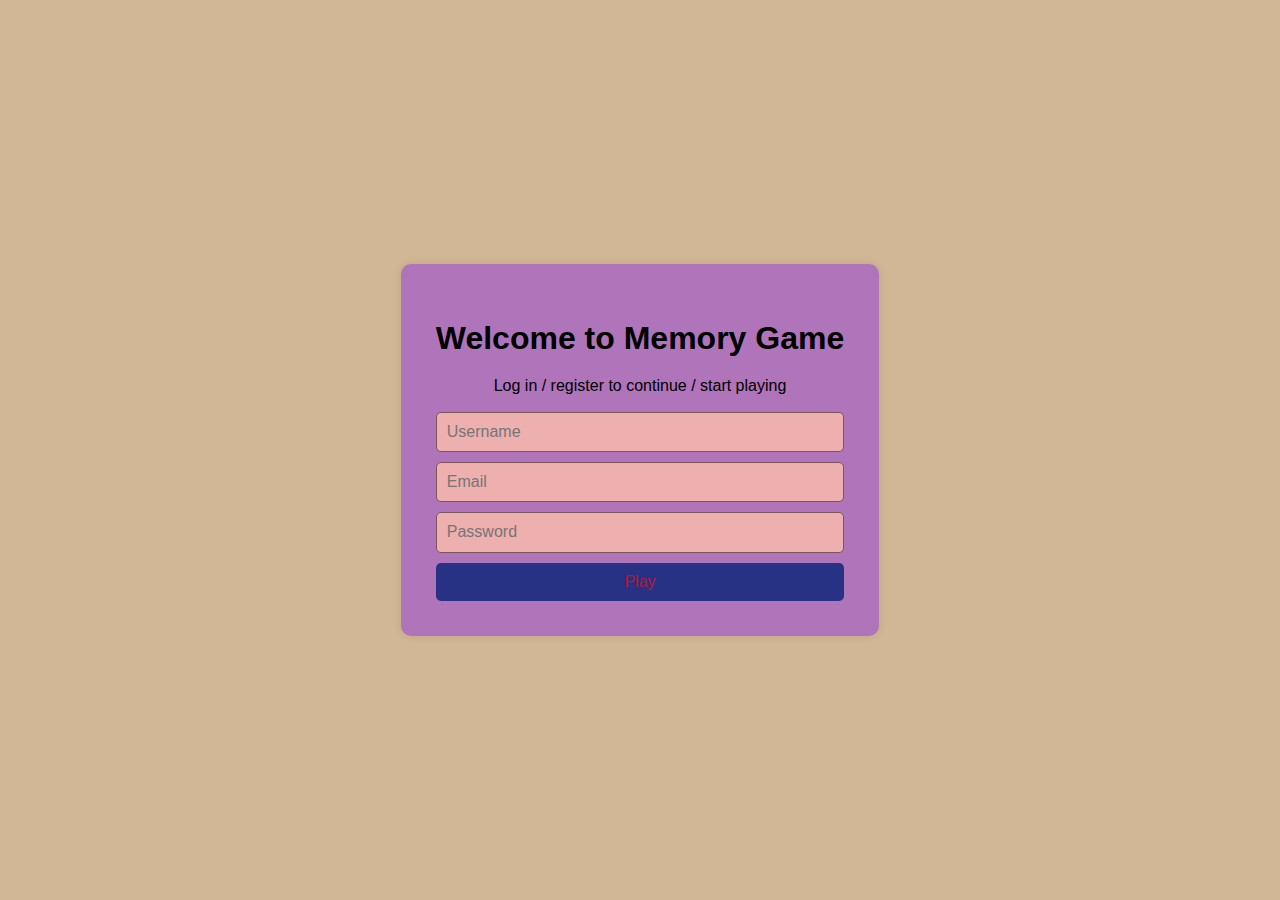
<file: Memory Game/index.html>
<!DOCTYPE html>
<html lang="en">
  <head>
    <meta charset="UTF-8" />
    <meta name="viewport" content="width=device-width, initial-scale=1.0" />
    <link rel="stylesheet" href="./style/normalize.css" />
    <link rel="stylesheet" href="./style/landingPage.css" />
    <title>Game Landing Page</title>
  </head>
  <body>
    <div class="container">
      <p id="errorMessage"></p>
      <h1>Welcome to Memory Game</h1>
      <p id="message">Log in / register to continue / start playing</p>
      <form id="registrationForm">
        <input
          type="text"
          id="username"
          name="username"
          placeholder="Username"
          required
        />
        <input
          type="email"
          id="email"
          name="email"
          placeholder="Email"
          required
        />
        <input
          type="password"
          id="password"
          name="password"
          placeholder="Password"
          required
        />
        <button type="submit">Play</button>
      </form>
    </div>
  </body>
  <script src="./script/landingPage.js"></script>
</html>
</file>
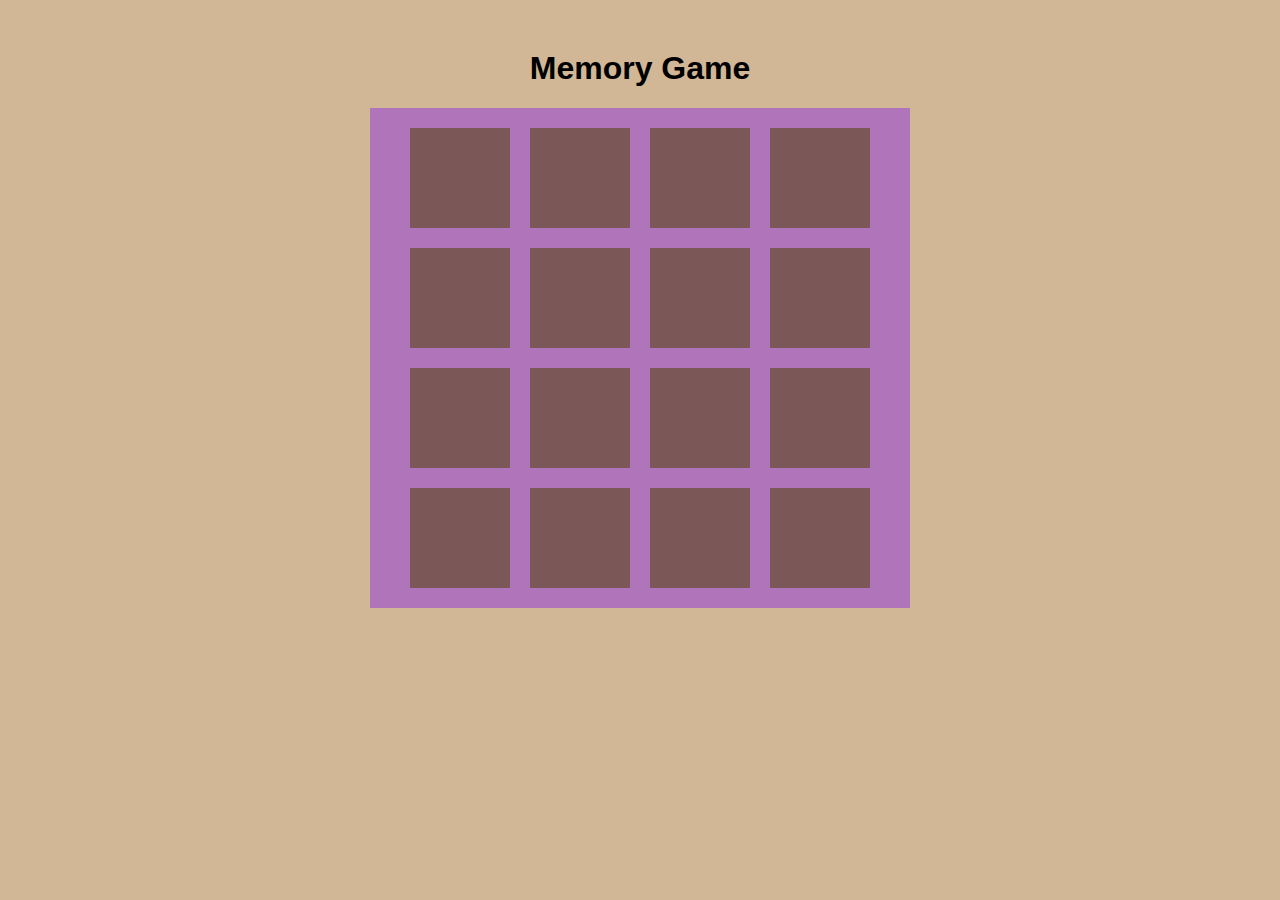
<file: Memory Game/game.html>
<!DOCTYPE html>
<html lang="en">
  <head>
    <meta charset="UTF-8" />
    <meta name="viewport" content="width=device-width, initial-scale=1.0" />
    <link rel="stylesheet" href="./style/normalize.css" />
    <link rel="stylesheet" href="./style/game.css" />
    <title>Memory Game</title>
  </head>
  <body>
    <h1>Memory Game</h1>
    <div class="grid" id="grid"></div>
  </body>
  <script src="./script/game.js"></script>
</html>
</file>
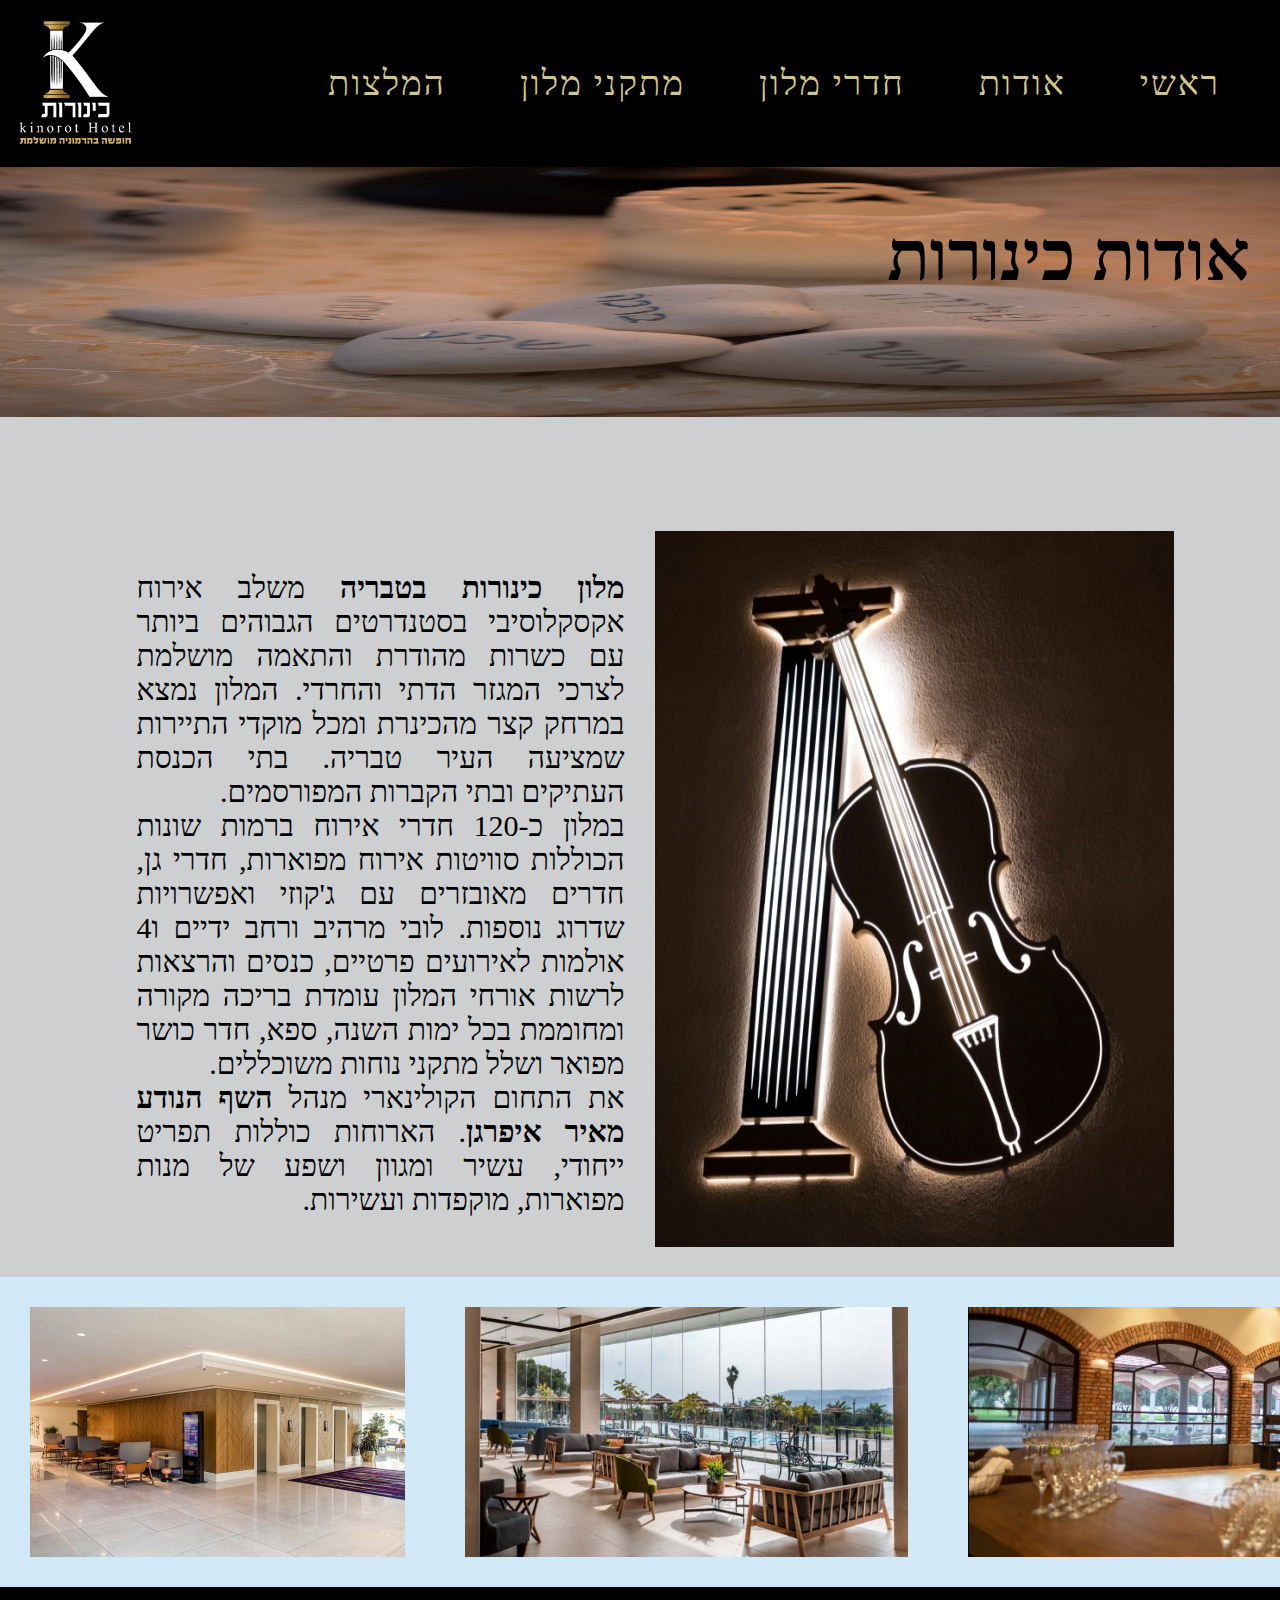
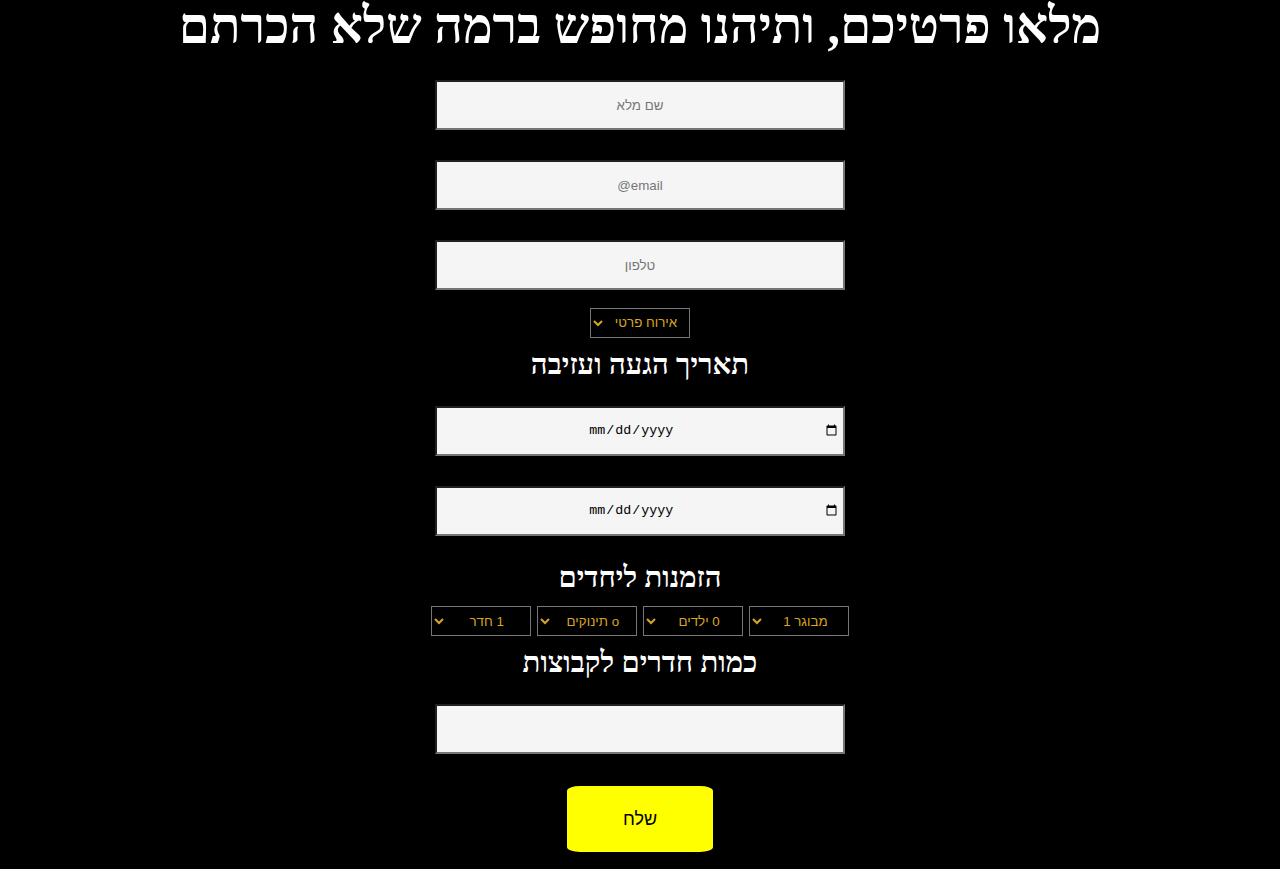
<file: project_1_hotel/about.html>
<!DOCTYPE html>
<html lang="en">
  <head>
    <meta charset="UTF-8" />
    <meta name="viewport" content="width=device-width, initial-scale=1.0" />
    <link rel="stylesheet" href="about.css" />
    <title>about</title>
  </head>
  <body>
    <!-- החלק העליון של העמוד לוגו ותפריט -->
    <header>
      <div class="logo">
        <a href="./hotel.html">
          <img src="image/לוגו.png" alt="lolgo image" />
        </a>
      </div>
      <div class="manu">
        <a href="./hotel.html">
          <span>ראשי</span>
        </a>
        <a href="./about.html">
          <span>אודות</span>
        </a>
        <a href="./rooms.html">
          <span>חדרי מלון</span>
        </a>
        <a href="./facilities.html">
          <span>מתקני מלון</span>
        </a>
        <a href="./Recommendations.html">
          <span>המלצות</span>
        </a>
      </div>
    </header>
    <!-- תמונה תחת הכותרת -->
    <main>
      <img src="./image/אבנים.jpg" alt="stones" />
      <h1>אודות כינורות</h1>
    </main>

    <section>
      <p>
        <strong>מלון כינורות בטבריה </strong>משלב אירוח אקסקלוסיבי בסטנדרטים
        הגבוהים ביותר עם כשרות מהודרת והתאמה מושלמת לצרכי המגזר הדתי והחרדי.
        המלון נמצא במרחק קצר מהכינרת ומכל מוקדי התיירות שמציעה העיר טבריה. בתי
        הכנסת העתיקים ובתי הקברות המפורסמים.<br />במלון כ-120 חדרי אירוח ברמות
        שונות הכוללות סוויטות אירוח מפוארות, חדרי גן, חדרים מאובזרים עם ג'קוזי
        ואפשרויות שדרוג נוספות. לובי מרהיב ורחב ידיים ו4 אולמות לאירועים פרטיים,
        כנסים והרצאות לרשות אורחי המלון עומדת בריכה מקורה ומחוממת בכל ימות השנה,
        ספא, חדר כושר מפואר ושלל מתקני נוחות משוכללים.<br />את התחום הקולינארי
        מנהל <strong>השף הנודע מאיר איפרגן</strong>. הארוחות כוללות תפריט
        ייחודי, עשיר ומגוון ושפע של מנות מפוארות, מוקפדות ועשירות.
      </p>
      <img src="./image/כינור.jpg" alt="violin" />
    </section>
    <bottom>
      <img src="./image/לובי 2.jpg" alt="lobby" />
      <img src="./image/מבט בכניסה.jpg" alt="" />
      <img src="./image/אולם.jpg" alt="hall image" />
    </bottom>

    <!-- טופס למילוי פרטים -->
    <rooter>
      <div id="filling-details">
        <h1>מלאו פרטיכם, ותיהנו מחופש ברמה שלא הכרתם</h1>
        <form action="get">
          <p>
            <input
              type="text"
              name="name"
              minlength="2"
              maxlength="20"
              pattern="[א-ת]+"
              placeholder="שם מלא"
            />
          </p>
          <p>
            <input name="email" type="email" placeholder="@email" />
          </p>
          <p>
            <input
              type="tel"
              name="tel"
              minlength="10"
              maxlength="10"
              pattern="[0-9]+"
              placeholder="טלפון"
            />
          </p>
          <p>
            <select name="type">
              <option value="משפחתי">אירוח פרטי</option>
              <option value="קבוצות">אירוח קבוצות</option>
              <option value="אירועים">אירועים</option>
            </select>
          </p>
          <h3>תאריך הגעה ועזיבה</h3>
          <p>
            <input type="date" />
          </p>
          <p>
            <input type="date" />
          </p>
          <h3>הזמנות ליחדים</h3>
          <p>
            <span>
              <select name="room" id="">
                <option value="1">1 חדר</option>
                <option value="2">2 חדרים</option>
                <option value="3">3 חדרים</option>
                <option value="4">4 חדרים</option>
              </select>
            </span>
            <span>
              <select name="baby" id="">
                <option value="0">o תינוקים</option>
                <option value="1">1 תינוק</option>
                <option value="2">2 תינוקים</option>
              </select>
            </span>
            <span>
              <select name="child" id="">
                <option value="0">0 ילדים</option>
                <option value="1">1 ילד</option>
                <option value="2">2 ילדים</option>
                <option value="3">3 ילדים</option>
              </select>
            </span>
            <span>
              <select name="adolts" id="">
                <option value="1">מבוגר 1</option>
                <option value="2">2 מבוגרים</option>
                <option value="3">3 מבוגרים</option>
                <option value="4">4 מבוגרים</option>
              </select>
            </span>
          </p>
          <h3>כמות חדרים לקבוצות</h3>
          <p><input type="number" min="2" max="54" /><br /></p>
          <p>
            <input id="submit" type="submit" value="שלח" />
          </p>
        </form>
      </div>
    </rooter>
  </body>
</html>
</file>
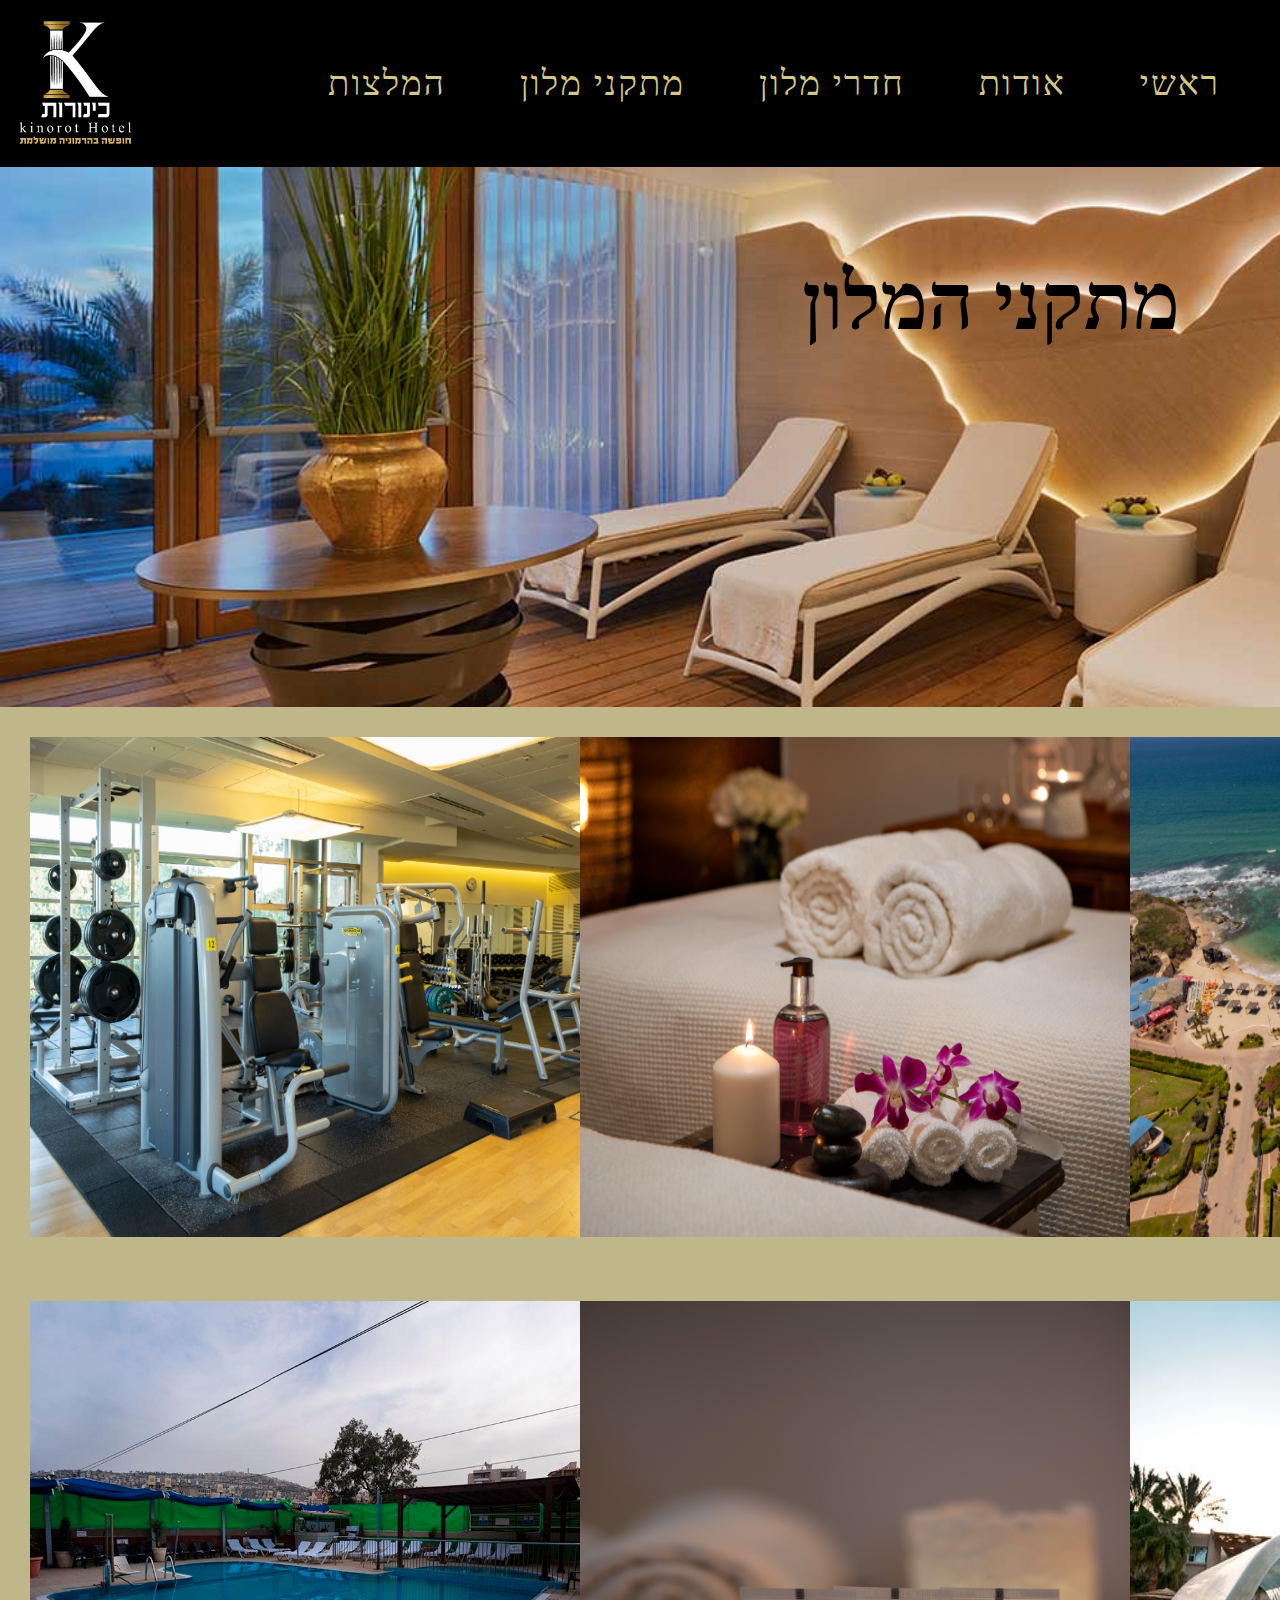
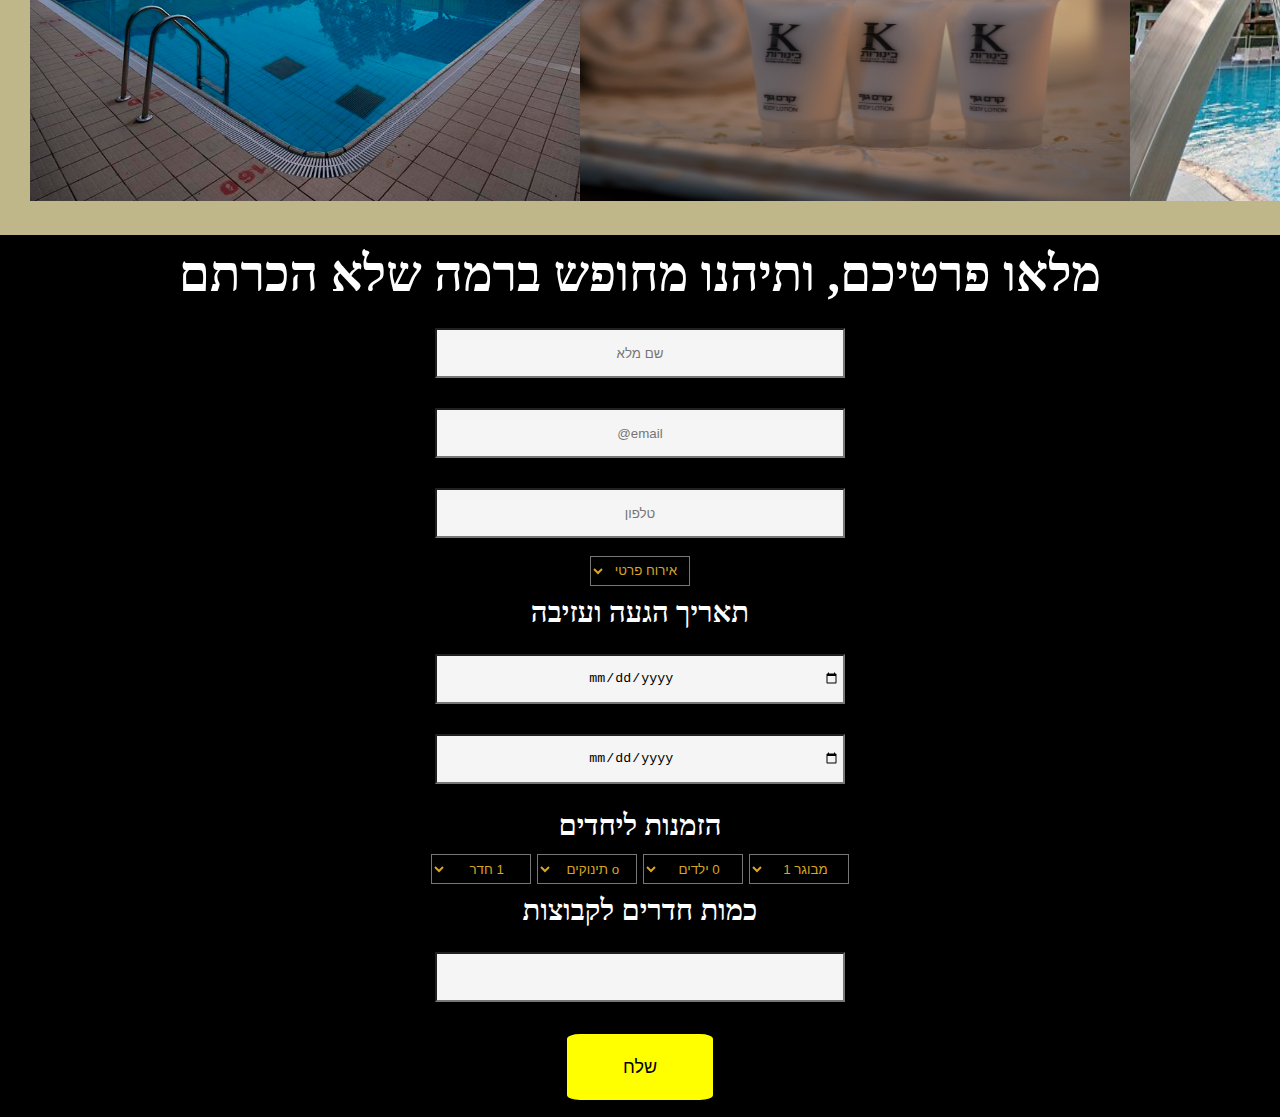
<file: project_1_hotel/facilities.html>
<!DOCTYPE html>
<html lang="en">
  <head>
    <meta charset="UTF-8" />
    <meta name="viewport" content="width=device-width, initial-scale=1.0" />
    <link rel="stylesheet" href="facilities.css" />
    <title>facilities</title>
  </head>
  <body>
    <!-- החלק העליון של העמוד לוגו ותפריט -->
    <header>
      <div class="logo">
        <a href="./hotel.html">
          <img src="./image/לוגו.png" alt="logo" />
        </a>
      </div>
      <div class="manu">
        <a href="./hotel.html">
          <span>ראשי</span>
        </a>
        <a href="./about.html">
          <span>אודות</span>
        </a>
        <a href="./rooms.html">
          <span>חדרי מלון</span>
        </a>
        <a href="./facilities.html">
          <span>מתקני מלון</span>
        </a>
        <a href="./Recommendations.html">
          <span>המלצות</span>
        </a>
      </div>
    </header>
    <!-- תמונה תחת הכותרת -->
    <main>
      <h1>מתקני המלון</h1>
    </main>
    <!-- תמונות -->
    <section>
      <div>
        <img src="./image/כושר.png" alt="gym" />
      </div>
      <div>
        <img src="./image/ספא 1.png" alt="spa" />
      </div>
      <div>
        <img src="./image/חוף.png" alt="beach" />
      </div>
    </section>
    <section>
      <div>
        <img src="./image/בריכה.jpg" alt="pool" />
      </div>
      <div>
        <img src="./image/סבונים.jpg" alt="soaps" />
      </div>
      <div>
        <img src="./image/בריכה 1.png" alt="pool" />
      </div>
    </section>
    <!-- טופס למילוי פרטים -->
    <rooter>
      <div id="filling-details">
        <h1>מלאו פרטיכם, ותיהנו מחופש ברמה שלא הכרתם</h1>
        <form action="get">
          <p>
            <input
              type="text"
              name="name"
              minlength="2"
              maxlength="20"
              pattern="[א-ת]+"
              placeholder="שם מלא"
            />
          </p>
          <p>
            <input name="email" type="email" placeholder="@email" />
          </p>
          <p>
            <input
              type="tel"
              name="tel"
              minlength="10"
              maxlength="10"
              pattern="[0-9]+"
              placeholder="טלפון"
            />
          </p>
          <p>
            <select name="type">
              <option value="משפחתי">אירוח פרטי</option>
              <option value="קבוצות">אירוח קבוצות</option>
              <option value="אירועים">אירועים</option>
            </select>
          </p>
          <h3>תאריך הגעה ועזיבה</h3>
          <p>
            <input type="date" />
          </p>
          <p>
            <input type="date" />
          </p>
          <h3>הזמנות ליחדים</h3>
          <p>
            <span>
              <select name="room" id="">
                <option value="1">1 חדר</option>
                <option value="2">2 חדרים</option>
                <option value="3">3 חדרים</option>
                <option value="4">4 חדרים</option>
              </select>
            </span>
            <span>
              <select name="baby" id="">
                <option value="0">o תינוקים</option>
                <option value="1">1 תינוק</option>
                <option value="2">2 תינוקים</option>
              </select>
            </span>
            <span>
              <select name="child" id="">
                <option value="0">0 ילדים</option>
                <option value="1">1 ילד</option>
                <option value="2">2 ילדים</option>
                <option value="3">3 ילדים</option>
              </select>
            </span>
            <span>
              <select name="adolts" id="">
                <option value="1">מבוגר 1</option>
                <option value="2">2 מבוגרים</option>
                <option value="3">3 מבוגרים</option>
                <option value="4">4 מבוגרים</option>
              </select>
            </span>
          </p>
          <h3>כמות חדרים לקבוצות</h3>
          <p><input type="number" min="2" max="54" /><br /></p>
          <p>
            <input id="submit" type="submit" value="שלח" />
          </p>
        </form>
      </div>
    </rooter>
  </body>
</html>
</file>
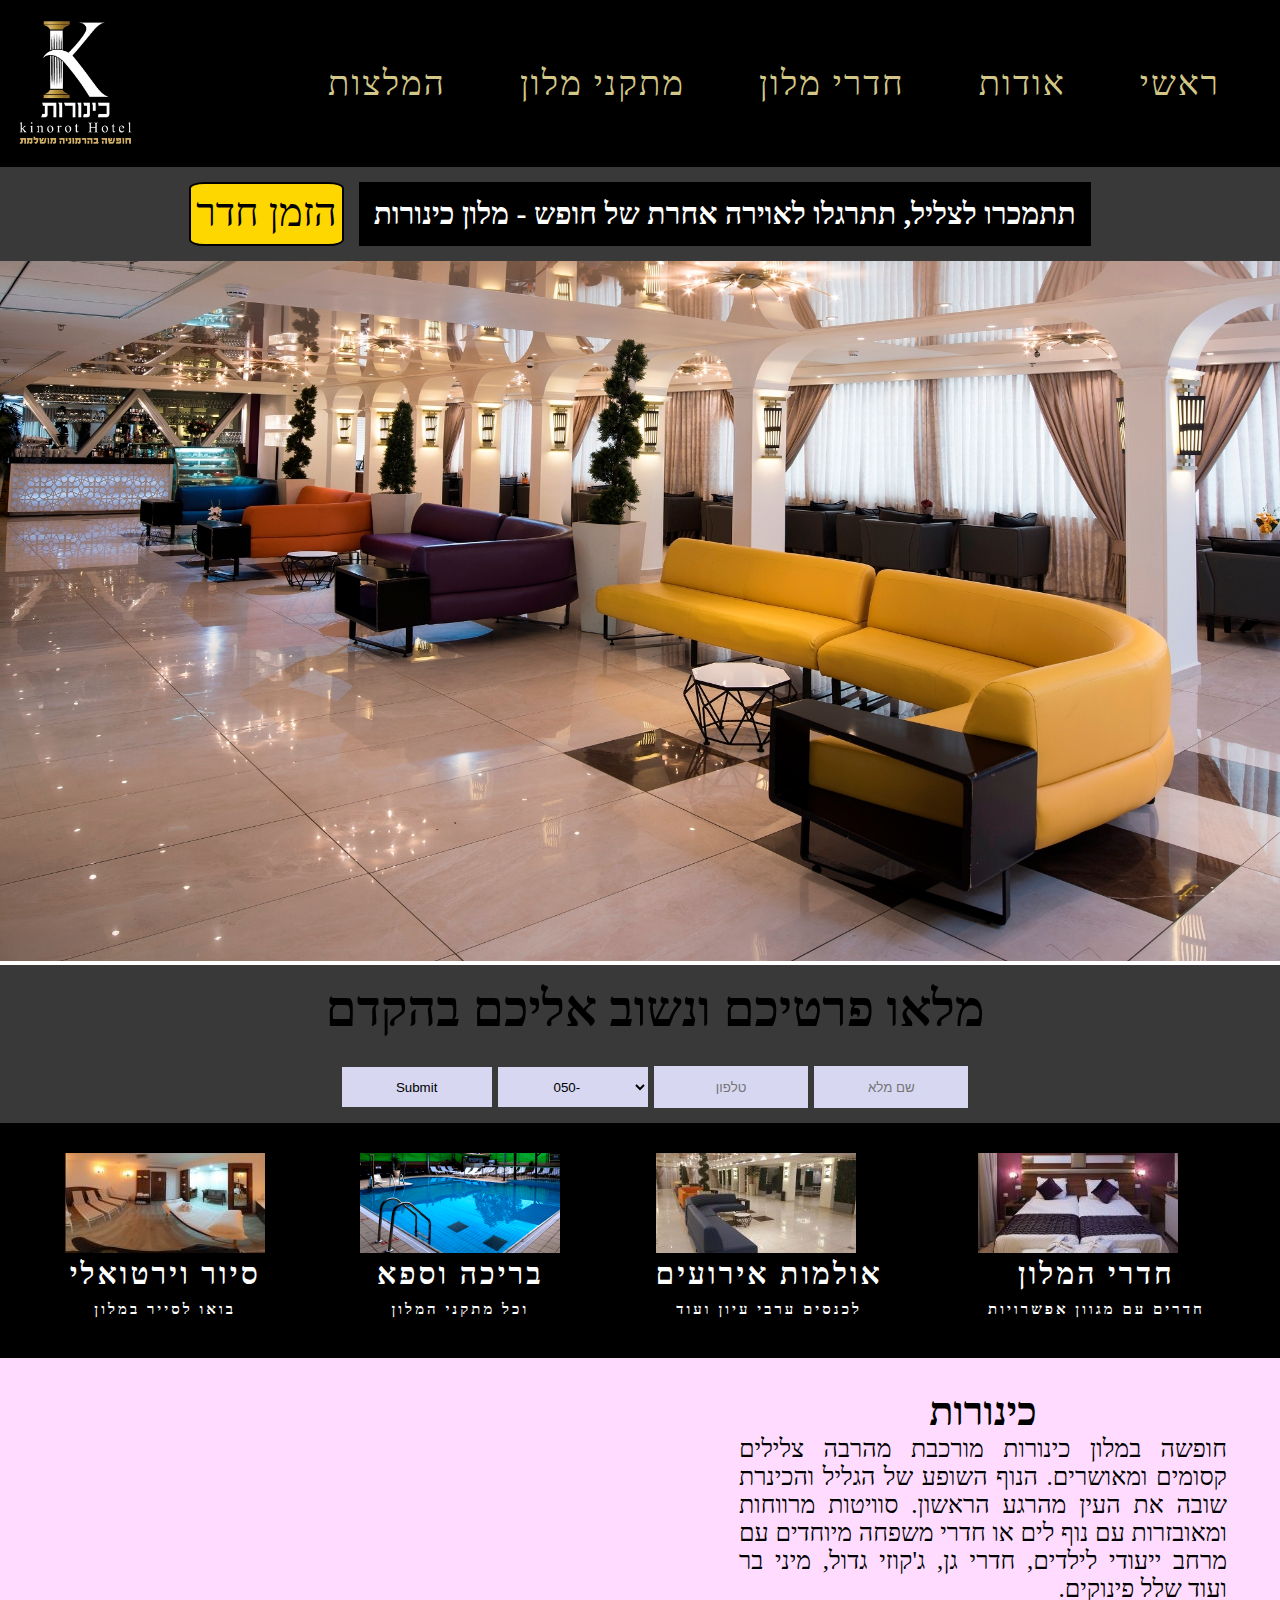
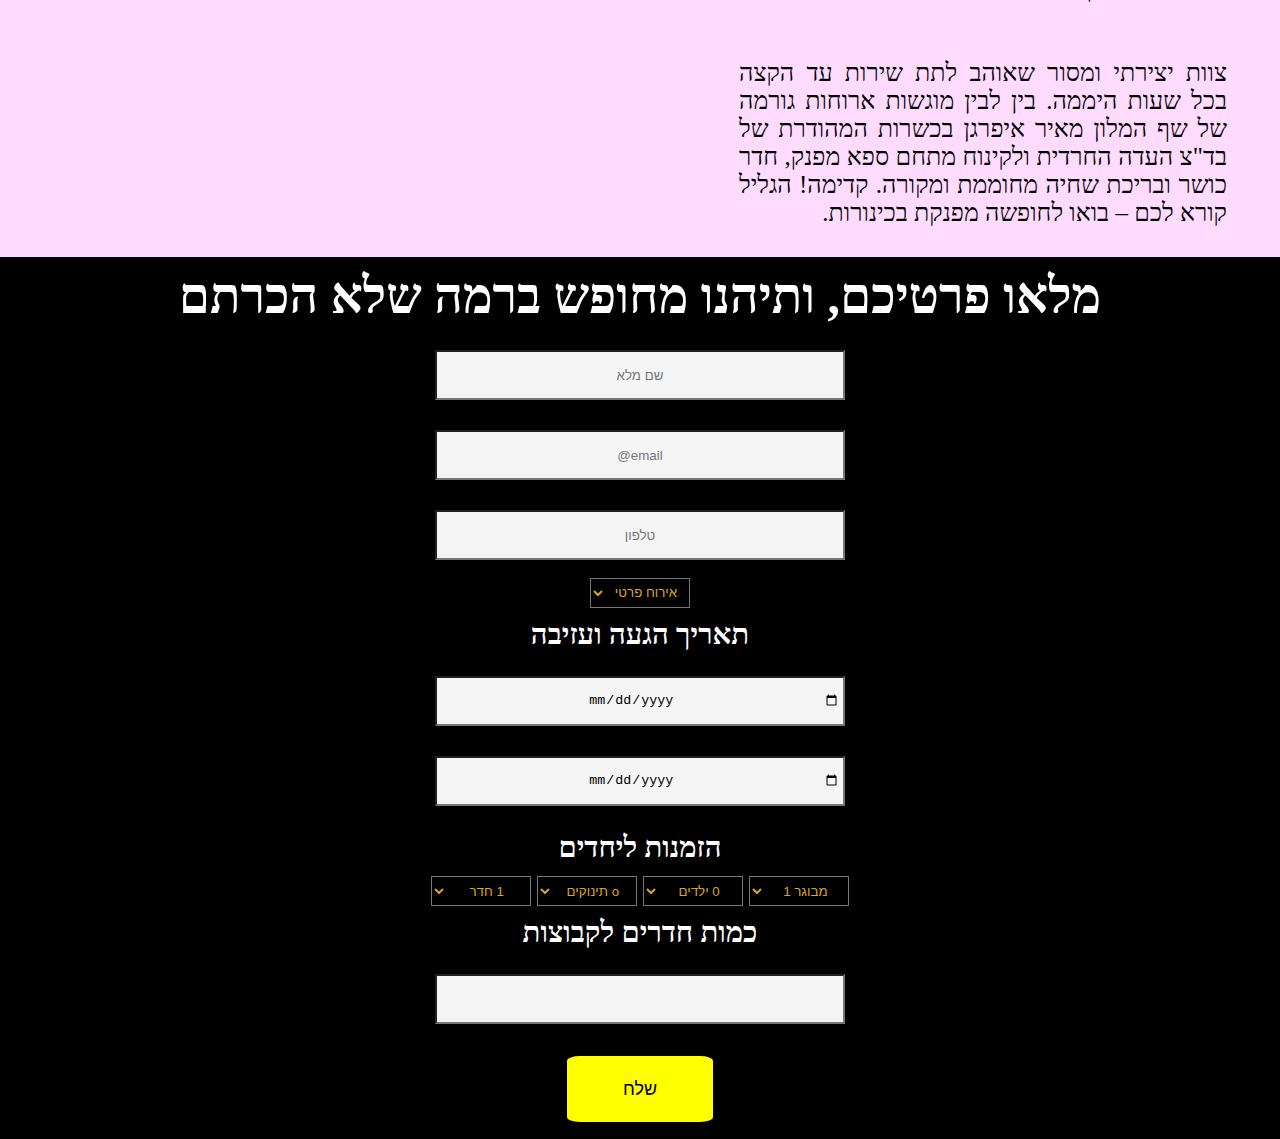
<file: project_1_hotel/hotel.html>
<!DOCTYPE html>
<html lang="en">
  <head>
    <meta charset="UTF-8" />
    <meta name="viewport" content="width=device-width, initial-scale=1.0" />
    <title>hotel</title>
    <link rel="stylesheet" href="hotel.css" />
  </head>

  <body>
    <!-- החלק העליון של העמוד לוגו ותפריט -->
    <header>
      <div class="logo">
        <a href="./hotel.html">
          <img src="./image/לוגו.png" alt="logo" />
        </a>
      </div>
      <div class="manu">
        <a href="./hotel.html">
          <span>ראשי</span>
        </a>
        <a href="./about.html">
          <span>אודות</span>
        </a>
        <a href="./rooms.html">
          <span>חדרי מלון</span>
        </a>
        <a href="./facilities.html">
          <span>מתקני מלון</span>
        </a>
        <a href="./Recommendations.html">
          <span>המלצות</span>
        </a>
      </div>
    </header>
    <!-- קישור להזמנה בתחתית העמוד -->
    <main>
      <div class="order">
        <a href="#filling-details">הזמן חדר</a>
      </div>
      <h1>תתמכרו לצליל, תתרגלו לאוירה אחרת של חופש - מלון כינורות</h1>
    </main>
    <!-- תמונה במרכז העמוד -->
    <div class="lobby"><img src="./image/לובי.jpg" alt="lobby" /></div>
    <!-- לקבלת מידע -->
    <div class="info">
      <h1>מלאו פרטיכם ונשוב אליכם בהקדם</h1>
      <br />
      <form action="get">
        <input type="submit" placeholder="שלח" />
        <select name="tel" id="">
          <option value="050">050-</option>
          <option value="052">052-</option>
          <option value="054">054-</option>
          <option value="055">055-</option>
          <option value="058">058-</option>
        </select>
        <input
          id="tel"
          type="tel"
          name="tel"
          minlength="7"
          maxlength="10"
          pattern="[0-9]+"
          placeholder="טלפון"
        />
        <input
          type="text"
          name="name"
          minlength="2"
          maxlength="20"
          pattern="[א-ת]+"
          placeholder="שם מלא"
        />
      </form>
    </div>
    <!-- מידע בתמונות -->
    <section>
      <div>
        <p>
          <img src="./image/סיור וירטואלי.jpg" alt="" />
        </p>
        <h1>סיור וירטואלי</h1>
        <h3>בואו לסייר במלון</h3>
      </div>
      <div>
        <p>
          <img src="./image/בריכה וספא.png" alt="" />
        </p>
        <h1>בריכה וספא</h1>
        <h3>וכל מתקני המלון</h3>
      </div>
      <div>
        <p>
          <img src="./image/אולמות אירועים.jpg" alt="" />
        </p>
        <h1>אולמות אירועים</h1>
        <h3>לכנסים ערבי עיון ועוד</h3>
      </div>
      <div>
        <p>
          <img src="./image/חדר.jpg" alt="" />
        </p>
        <h1>חדרי המלון</h1>
        <h3>חדרים עם מגוון אפשרויות</h3>
      </div>
    </section>
    <!-- פסקה וסרט -->
    <bottom>
      <iframe
        width="640"
        height="360"
        src="https://www.youtube.com/embed/ndc0rcH8xqM"
        title="בפעם הראשונה בערוץ: סקירת מלון"
        frameborder="0"
        allow="accelerometer"
        allowfullscreen
      ></iframe>
      <div>
        <h1>כינורות</h1>
        <p>
          חופשה במלון כינורות מורכבת מהרבה צלילים קסומים ומאושרים. הנוף השופע של
          הגליל והכינרת שובה את העין מהרגע הראשון. סוויטות מרווחות ומאובזרות עם
          נוף לים או חדרי משפחה מיוחדים עם מרחב ייעודי לילדים, חדרי גן, ג'קוזי
          גדול, מיני בר ועוד שלל פינוקים.
        </p>
        <br />
        <br />
        <p>
          צוות יצירתי ומסור שאוהב לתת שירות עד הקצה בכל שעות היממה. בין לבין
          מוגשות ארוחות גורמה של שף המלון מאיר איפרגן בכשרות המהודרת של בד"צ
          העדה החרדית ולקינוח מתחם ספא מפנק, חדר כושר ובריכת שחיה מחוממת ומקורה.
          קדימה! הגליל קורא לכם – בואו לחופשה מפנקת בכינורות.
        </p>
      </div>
    </bottom>
    <!-- טופס למילוי פרטים -->

    <rooter>
      <div id="filling-details">
        <h1>מלאו פרטיכם, ותיהנו מחופש ברמה שלא הכרתם</h1>
        <form action="get">
          <p>
            <input
              type="text"
              name="name"
              minlength="2"
              maxlength="20"
              pattern="[א-ת]+"
              placeholder="שם מלא"
            />
          </p>
          <p>
            <input name="email" type="email" placeholder="@email" />
          </p>
          <p>
            <input
              type="tel"
              name="tel"
              minlength="10"
              maxlength="10"
              pattern="[0-9]+"
              placeholder="טלפון"
            />
          </p>
          <p>
            <select name="type">
              <option value="משפחתי">אירוח פרטי</option>
              <option value="קבוצות">אירוח קבוצות</option>
              <option value="אירועים">אירועים</option>
            </select>
          </p>
          <h3>תאריך הגעה ועזיבה</h3>
          <p>
            <input type="date" />
          </p>
          <p>
            <input type="date" />
          </p>
          <h3>הזמנות ליחדים</h3>
          <p>
            <span>
              <select name="room" id="">
                <option value="1">1 חדר</option>
                <option value="2">2 חדרים</option>
                <option value="3">3 חדרים</option>
                <option value="4">4 חדרים</option>
              </select>
            </span>
            <span>
              <select name="baby" id="">
                <option value="0">o תינוקים</option>
                <option value="1">1 תינוק</option>
                <option value="2">2 תינוקים</option>
              </select>
            </span>
            <span>
              <select name="child" id="">
                <option value="0">0 ילדים</option>
                <option value="1">1 ילד</option>
                <option value="2">2 ילדים</option>
                <option value="3">3 ילדים</option>
              </select>
            </span>
            <span>
              <select name="adolts" id="">
                <option value="1">מבוגר 1</option>
                <option value="2">2 מבוגרים</option>
                <option value="3">3 מבוגרים</option>
                <option value="4">4 מבוגרים</option>
              </select>
            </span>
          </p>
          <h3>כמות חדרים לקבוצות</h3>
          <p><input type="number" min="2" max="54" /><br /></p>
          <p>
            <input id="submit" type="submit" value="שלח" />
          </p>
        </form>
      </div>
    </rooter>
  </body>
</html>
</file>
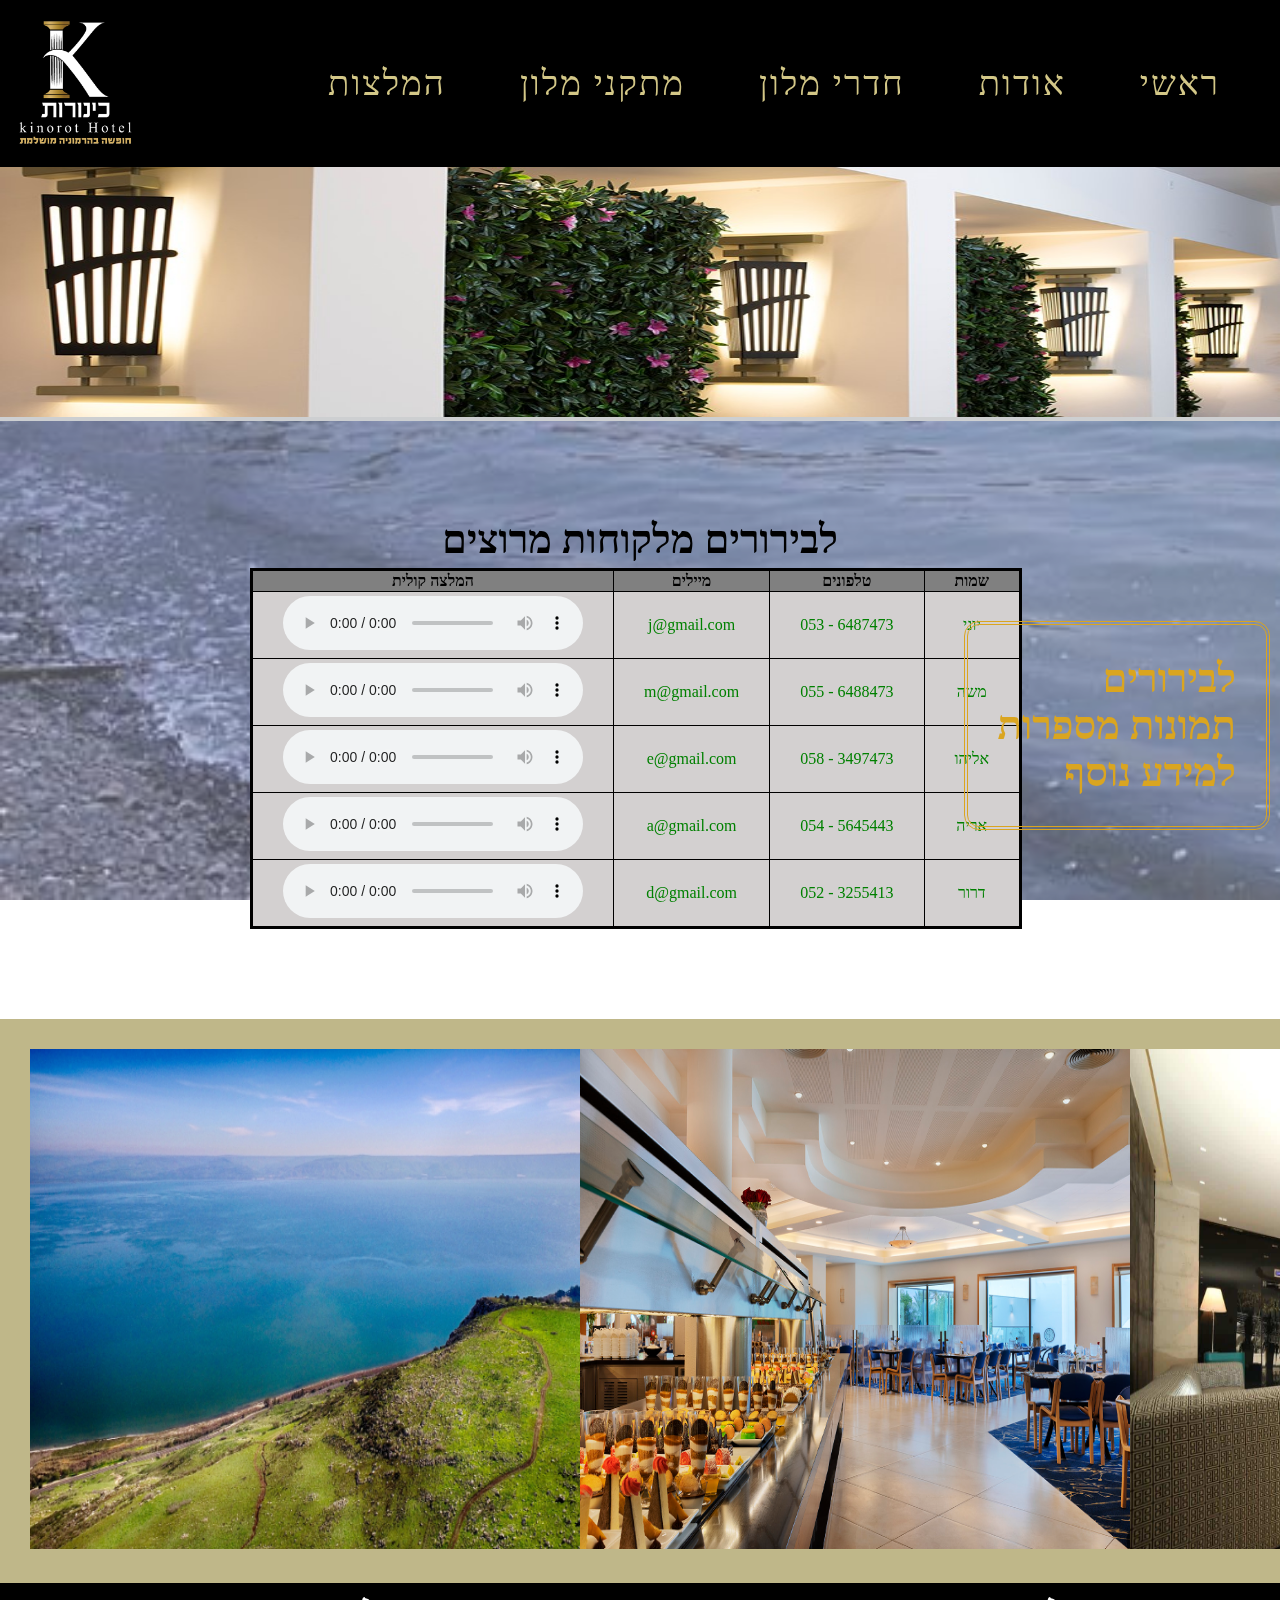
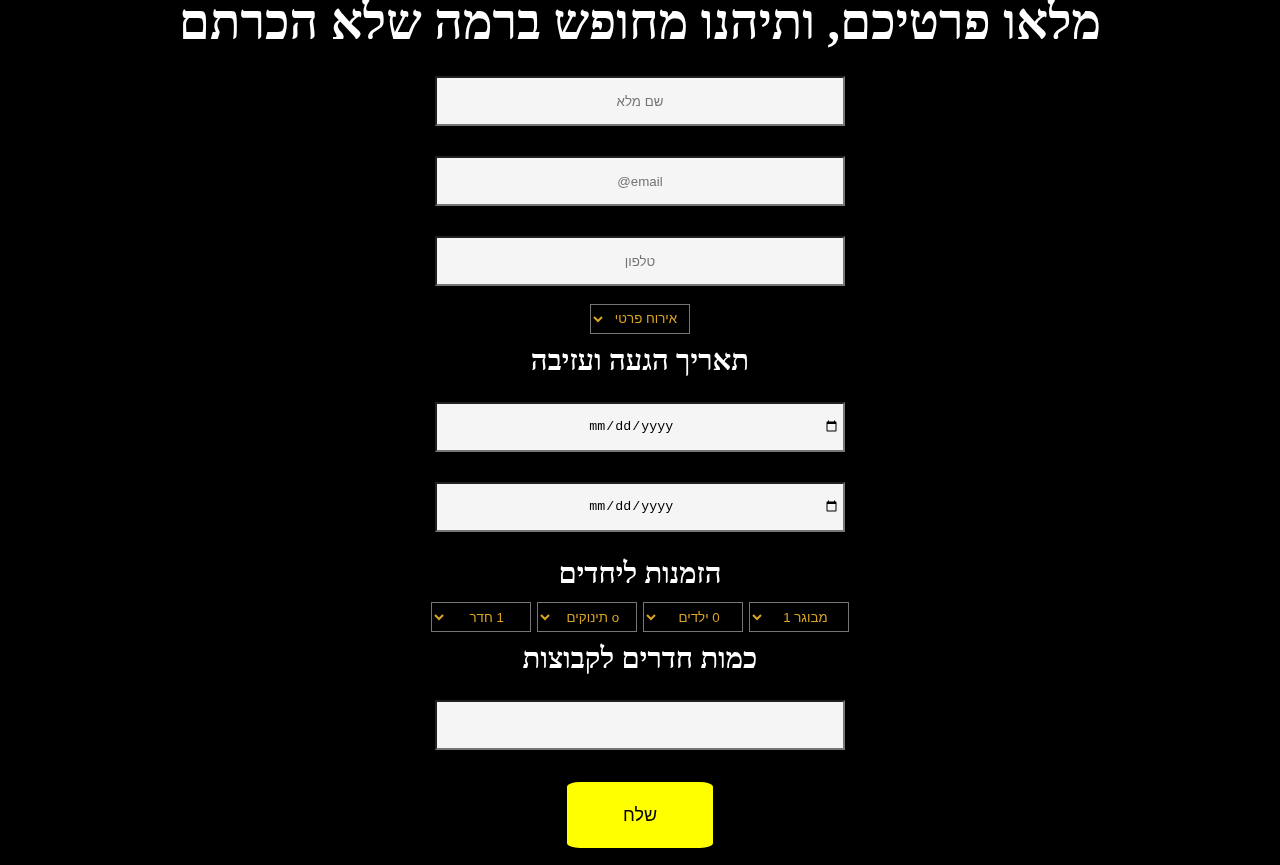
<file: project_1_hotel/Recommendations.html>
<!DOCTYPE html>
<html lang="en">
  <head>
    <meta charset="UTF-8" />
    <meta name="viewport" content="width=device-width, initial-scale=1.0" />
    <link rel="stylesheet" href="Recommendations.css" />
    <title>Recommendations</title>
  </head>
  <body>
    <!-- החלק העליון של העמוד לוגו ותפריט -->
    <div class="background"></div>
    <header>
      <div class="logo">
        <a href="./hotel.html">
          <img src="image/לוגו.png" alt="" />
        </a>
      </div>
      <div class="manu">
        <a href="./hotel.html">
          <span>ראשי</span>
        </a>
        <a href="./about.html">
          <span>אודות</span>
        </a>
        <a href="./rooms.html">
          <span>חדרי מלון</span>
        </a>
        <a href="./facilities.html">
          <span>מתקני מלון</span>
        </a>
        <a href="./Recommendations.html">
          <span>המלצות</span>
        </a>
      </div>
    </header>
    <!-- תמונה תחת הכותרת -->
    <main>
      <img src="./image/זכרונות.jpg" alt="" />
    </main>
    <!-- רשימת קישורים -->
    <ul>
      <li>
        <a href="#table"> לבירורים</a>
      </li>

      <li>
        <a href="#image">תמונות מספרות</a>
      </li>
      <li>
        <a href="#filling-details">למידע נוסף</a>
      </li>
    </ul>
    <!-- מידע לבירורים בטבלה -->
    <section id="table">
      <h1>לבירורים מלקוחות מרוצים</h1>
      <table>
        <thead>
          <tr>
            <th>המלצה קולית</th>
            <th>מיילים</th>
            <th>טלפונים</th>
            <th>שמות</th>
          </tr>
        </thead>
        <tbody>
          <tr>
            <td>
              <audio controls src=""></audio>
            </td>
            <td>j@gmail.com</td>
            <td>053 - 6487473</td>
            <td>יוני</td>
          </tr>
          <tr>
            <td>
              <audio controls src=""></audio>
            </td>
            <td>m@gmail.com</td>
            <td>055 - 6488473</td>
            <td>משה</td>
          </tr>
          <tr>
            <td>
              <audio controls src=""></audio>
            </td>
            <td>e@gmail.com</td>
            <td>058 - 3497473</td>
            <td>אליהו</td>
          </tr>
          <tr>
            <td>
              <audio controls src=""></audio>
            </td>
            <td>a@gmail.com</td>
            <td>054 - 5645443</td>
            <td>אריה</td>
          </tr>
          <tr>
            <td>
              <audio controls src=""></audio>
            </td>
            <td>d@gmail.com</td>
            <td>052 - 3255413</td>
            <td>דרור</td>
          </tr>
        </tbody>
      </table>
    </section>
    <!-- תמונות -->
    <nav id="image">
      <div>
        <img src="./image/נוף.png" alt="" />
      </div>
      <div>
        <img src="./image/חדר אוכל.png" alt="" />
      </div>
      <div>
        <img src="./image/כניסה.png" alt="" />
      </div>
    </nav>

    <!-- טופס למילוי פרטים -->
    <rooter>
      <div id="filling-details">
        <h1>מלאו פרטיכם, ותיהנו מחופש ברמה שלא הכרתם</h1>
        <form action="get">
          <p>
            <input
              type="text"
              name="name"
              minlength="2"
              maxlength="20"
              pattern="[א-ת]+"
              placeholder="שם מלא"
            />
          </p>
          <p>
            <input name="email" type="email" placeholder="@email" />
          </p>
          <p>
            <input
              type="tel"
              name="tel"
              minlength="10"
              maxlength="10"
              pattern="[0-9]+"
              placeholder="טלפון"
            />
          </p>
          <p>
            <select name="type">
              <option value="משפחתי">אירוח פרטי</option>
              <option value="קבוצות">אירוח קבוצות</option>
              <option value="אירועים">אירועים</option>
            </select>
          </p>
          <h3>תאריך הגעה ועזיבה</h3>
          <p>
            <input type="date" />
          </p>
          <p>
            <input type="date" />
          </p>
          <h3>הזמנות ליחדים</h3>
          <p>
            <span>
              <select name="room" id="">
                <option value="1">1 חדר</option>
                <option value="2">2 חדרים</option>
                <option value="3">3 חדרים</option>
                <option value="4">4 חדרים</option>
              </select>
            </span>
            <span>
              <select name="baby" id="">
                <option value="0">o תינוקים</option>
                <option value="1">1 תינוק</option>
                <option value="2">2 תינוקים</option>
              </select>
            </span>
            <span>
              <select name="child" id="">
                <option value="0">0 ילדים</option>
                <option value="1">1 ילד</option>
                <option value="2">2 ילדים</option>
                <option value="3">3 ילדים</option>
              </select>
            </span>
            <span>
              <select name="adolts" id="">
                <option value="1">מבוגר 1</option>
                <option value="2">2 מבוגרים</option>
                <option value="3">3 מבוגרים</option>
                <option value="4">4 מבוגרים</option>
              </select>
            </span>
          </p>
          <h3>כמות חדרים לקבוצות</h3>
          <p><input type="number" min="2" max="54" /><br /></p>
          <p>
            <input id="submit" type="submit" value="שלח" />
          </p>
        </form>
      </div>
    </rooter>
  </body>
</html>
</file>
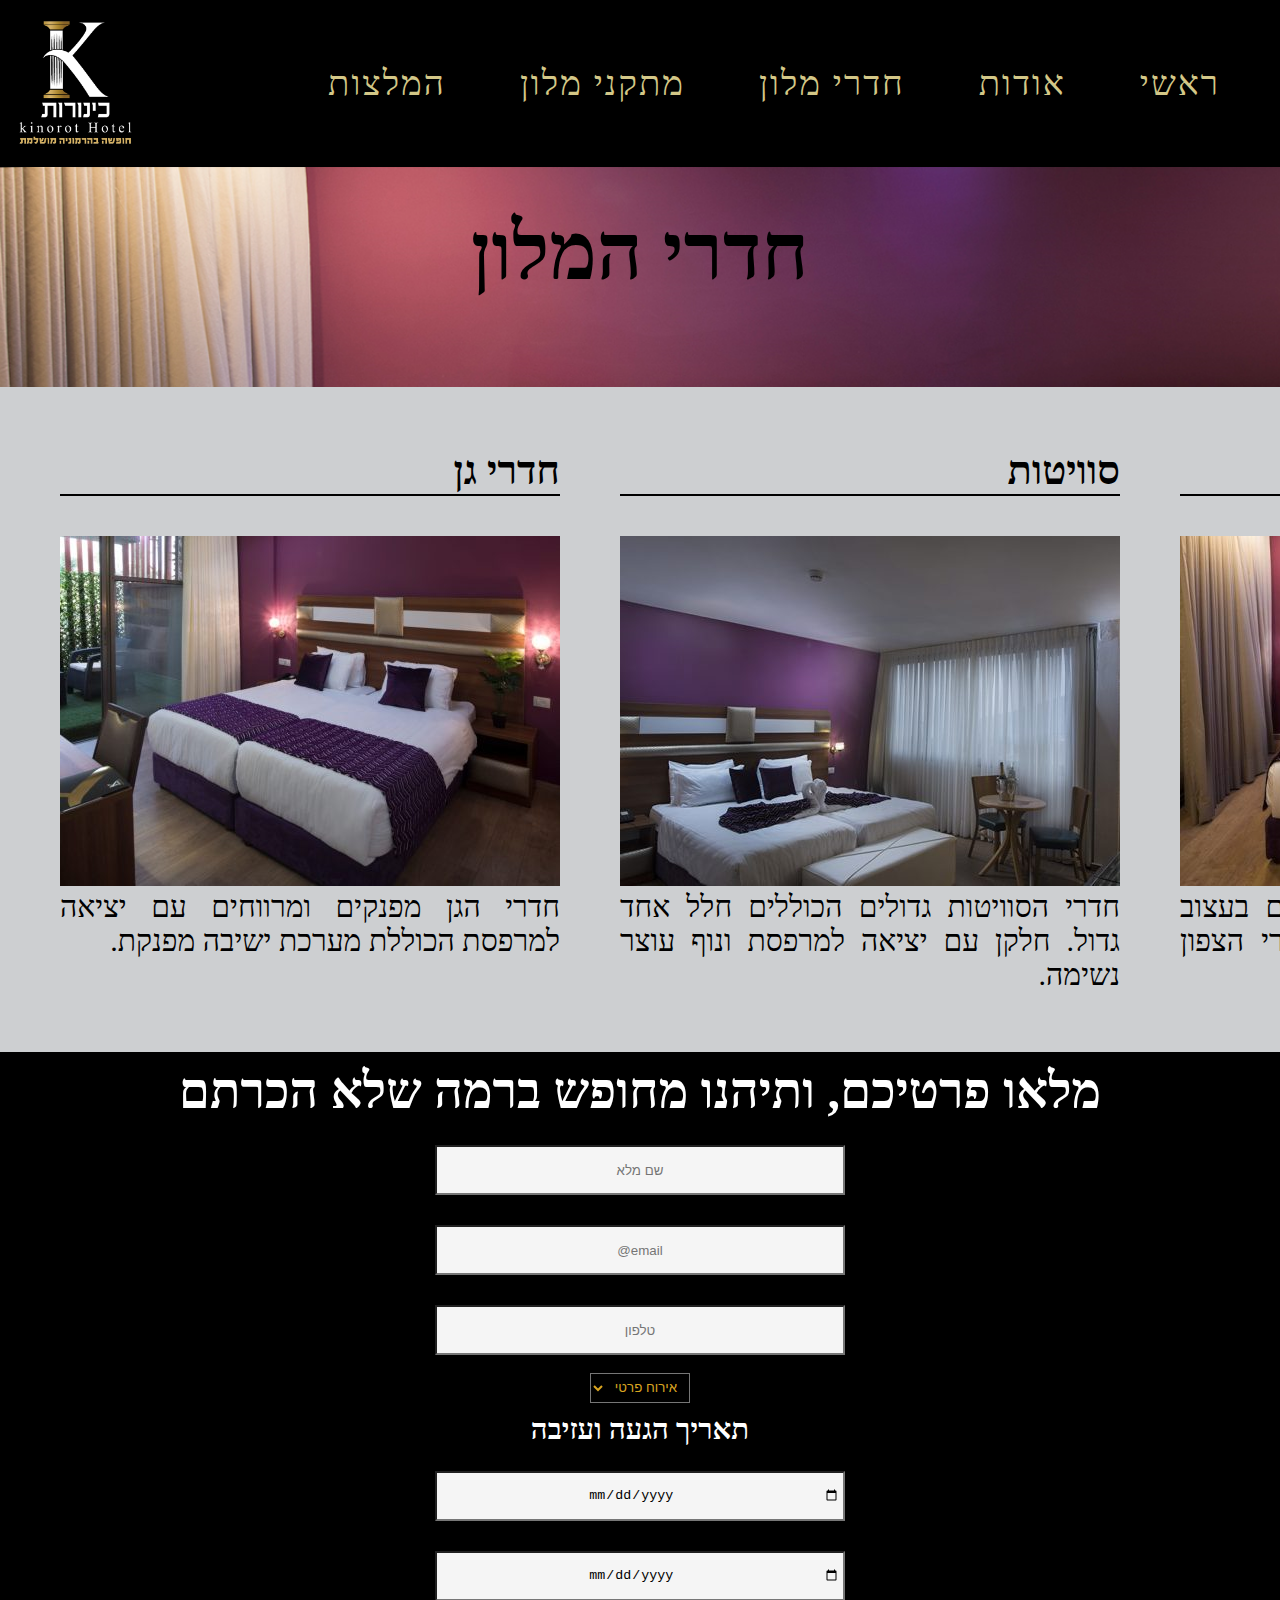
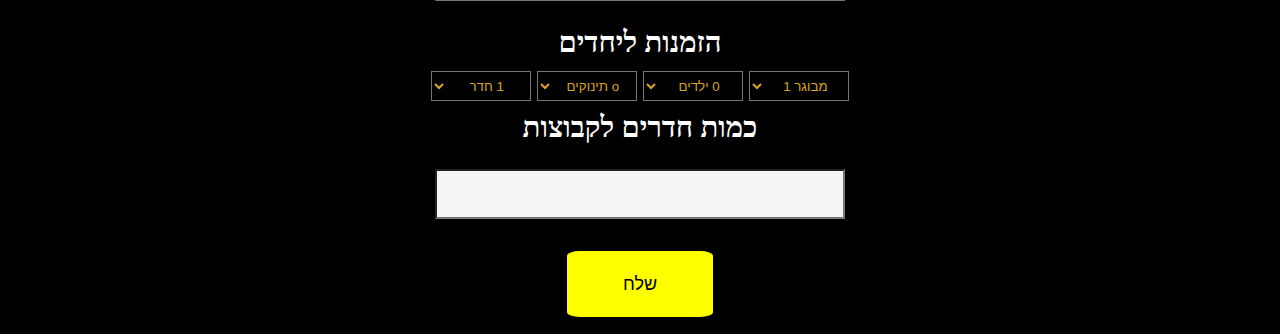
<file: project_1_hotel/rooms.html>
<!DOCTYPE html>
<html lang="en">
  <head>
    <meta charset="UTF-8" />
    <meta name="viewport" content="width=device-width, initial-scale=1.0" />
    <link rel="stylesheet" href="rooms.css" />
    <title>rooms</title>
  </head>
  <body>
    <!-- החלק העליון של העמוד לוגו ותפריט -->
    <header>
      <div class="logo">
        <a href="./hotel.html">
          <img src="./image/לוגו.png" alt="logo" />
        </a>
      </div>
      <div class="manu">
        <a href="./hotel.html">
          <span>ראשי</span>
        </a>
        <a href="./about.html">
          <span>אודות</span>
        </a>
        <a href="./rooms.html">
          <span>חדרי מלון</span>
        </a>
        <a href="./facilities.html">
          <span>מתקני מלון</span>
        </a>
        <a href="./Recommendations.html">
          <span>המלצות</span>
        </a>
      </div>
    </header>
    <!-- תמונה תחת הכותרת -->
    <main>
      <h1>חדרי המלון</h1>
    </main>
    <!-- תמונות -->
    <section>
      <div>
        <h1>חדרי גן</h1>
        <div class="divider"></div>
        <img src="./image/חדרי גן.jpg" alt="" />
        <p>
          חדרי הגן מפנקים ומרווחים עם יציאה למרפסת הכוללת מערכת ישיבה מפנקת.
        </p>
      </div>
      <div>
        <h1>סוויטות</h1>
        <div class="divider"></div>
        <img src="./image/סויטות.jpg" alt="" />
        <p>
          חדרי הסוויטות גדולים הכוללים חלל אחד גדול. חלקן עם יציאה למרפסת ונוף
          עוצר נשימה.
        </p>
      </div>
      <div>
        <h1>חדר סטנדרט</h1>
        <div class="divider"></div>
        <img src="./image/חדר סטנדרט.jpg" alt="" />
        <p>
          חדרי הסטנדרט מרווחים ומרוהטים בעצוב מודרני, חלק מהחדרים פונים להרי
          הצפון וחלקם עם נוף לכנרת.
        </p>
      </div>
    </section>
    <!-- טופס למילוי פרטים -->
    <rooter>
      <div id="filling-details">
        <h1>מלאו פרטיכם, ותיהנו מחופש ברמה שלא הכרתם</h1>
        <form action="get">
          <p>
            <input
              type="text"
              name="name"
              minlength="2"
              maxlength="20"
              pattern="[א-ת]+"
              placeholder="שם מלא"
            />
          </p>
          <p>
            <input name="email" type="email" placeholder="@email" />
          </p>
          <p>
            <input
              type="tel"
              name="tel"
              minlength="10"
              maxlength="10"
              pattern="[0-9]+"
              placeholder="טלפון"
            />
          </p>
          <p>
            <select name="type">
              <option value="משפחתי">אירוח פרטי</option>
              <option value="קבוצות">אירוח קבוצות</option>
              <option value="אירועים">אירועים</option>
            </select>
          </p>
          <h3>תאריך הגעה ועזיבה</h3>
          <p>
            <input type="date" />
          </p>
          <p>
            <input type="date" />
          </p>
          <h3>הזמנות ליחדים</h3>
          <p>
            <span>
              <select name="room" id="">
                <option value="1">1 חדר</option>
                <option value="2">2 חדרים</option>
                <option value="3">3 חדרים</option>
                <option value="4">4 חדרים</option>
              </select>
            </span>
            <span>
              <select name="baby" id="">
                <option value="0">o תינוקים</option>
                <option value="1">1 תינוק</option>
                <option value="2">2 תינוקים</option>
              </select>
            </span>
            <span>
              <select name="child" id="">
                <option value="0">0 ילדים</option>
                <option value="1">1 ילד</option>
                <option value="2">2 ילדים</option>
                <option value="3">3 ילדים</option>
              </select>
            </span>
            <span>
              <select name="adolts" id="">
                <option value="1">מבוגר 1</option>
                <option value="2">2 מבוגרים</option>
                <option value="3">3 מבוגרים</option>
                <option value="4">4 מבוגרים</option>
              </select>
            </span>
          </p>
          <h3>כמות חדרים לקבוצות</h3>
          <p><input type="number" min="2" max="54" /><br /></p>
          <p>
            <input id="submit" type="submit" value="שלח" />
          </p>
        </form>
      </div>
    </rooter>
  </body>
</html>
</file>
<file: Memory Game/style/landingPage.css>
body {
  font-family: Arial, sans-serif;
  display: flex;
  justify-content: center;
  align-items: center;
  height: 100vh;
  margin: 0;
  background-color: rgb(209, 183, 149);
}
.container {
  background-color: rgba(137, 43, 226, 0.479);
  padding: 35px;
  border-radius: 10px;
  box-shadow: 0 0 10px rgba(0, 0, 0, 0.1);
  text-align: center;
}
h1 {
  margin-bottom: 20px;
}
form {
  display: flex;
  flex-direction: column;
}
input[type="text"],
input[type="email"],
input[type="password"] {
  margin-bottom: 10px;
  padding: 10px;
  border: 1px solid rgb(124, 87, 87);
  background-color: rgb(238, 175, 175);
  border-radius: 5px;
}
button {
  padding: 10px;
  border: none;
  border-radius: 5px;
  background-color: rgb(40, 50, 133);
  color: rgba(255, 5, 5, 0.664);
  font-size: 16px;
  cursor: pointer;
}
button:hover {
  background-color: rgb(43, 48, 94);
}

#errorMessage {
  color: red;
}
</file>
<file: Memory Game/style/game.css>
body {
  font-family: Arial, sans-serif;
  text-align: center;
  margin-top: 50px;
  background-color: rgb(209, 183, 149);
}
.grid {
  display: grid;
  grid-template-columns: repeat(4, 100px);
  gap: 20px;
  justify-content: center;
  background-color: rgba(137, 43, 226, 0.479);
  width: 500px;
  padding: 20px;
  margin: auto;
}
.card {
  width: 100px;
  height: 100px;
  font-size: 2em;
  color: rgb(124, 87, 87);
  background-color: rgb(124, 87, 87);
  display: flex;
  align-items: center;
  justify-content: center;
  cursor: pointer;
}
.card.flipped {
  background-color: rgb(43, 48, 94);
  color: rgba(255, 5, 5, 0.664);
  font-weight: bold;
  font-size: xx-large;
}
</file>
<file: project_1_hotel/about.css>
* {
  margin: 0;
}
/* מחיקת קו לכל הלינקים */
a {
  text-decoration: none;
}
a:hover {
  text-decoration: underline white 3px;
}
/* החלק העליון של העמוד לוגו ותפריט */
header {
  display: grid;
  background-color: black;
  width: 100%;
  grid: auto / 200px 1fr;
}
header .logo {
  padding: 15px;
}
header .logo img {
  width: 120px;
  height: 133px;
}
header .manu {
  justify-self: end;
  align-self: center;
  padding-right: 25px;
}
header .manu span {
  color: rgb(211, 199, 135);
  padding: 15px;
  font-size: 35px;
  font-style: unset;
  letter-spacing: 2px;
  margin: 20px;
}
/* תמונה תחת הכותרת */
main {
  position: relative;
  background-color: rgb(205, 207, 209);
}
main img {
  width: 100%;
  height: 250px;
}
main h1 {
  position: absolute;
  top: 50px;
  right: 30px;
  font-size: 70px;
}
section {
  display: flex;
  justify-content: center;
  padding: 30px;
  background-color: rgb(205, 207, 209);
}
section p {
  font-size: 30px;
  margin-top: 90px;
  padding: 30px;
  width: 40%;
  direction: rtl;
  text-align: justify;
}
section img {
  margin-top: 80px;
}
/* טופס למילוי פרטים */
rooter {
  width: 100%;
  display: flex;
  justify-content: center;
  background-color: black;
}
rooter input {
  width: 400px;
  height: 40px;
  text-align: center;
  padding: 3px;
  margin: 15px;
  background-color: whitesmoke;
}
p select {
  height: 30px;
  width: 100px;
  text-align: center;
  direction: rtl;
  padding: 3px;
  color: goldenrod;
  background-color: black;
}
bottom {
  display: flex;
  justify-content: space-around;
  background-color: rgb(209, 232, 247);
}
bottom img {
  width: 540px;
  height: 250px;
  margin: 30px;
}
/* ממרכז כיתוב בתוך הטפסים */
form {
  text-align: center;
}

rooter div {
  padding: 15opx;
  font-size: 25px;
}
rooter h1,
h3 {
  color: white;
  margin: 10px;
}
#submit {
  background-color: yellow;
  font-size: large;
  height: 70px;
  width: 150px;
  border: 2px black solid;
  border-radius: 10%;
}
@media screen and (max-width: 1150px) {
  header a {
    display: block;
  }
}
</file>
<file: project_1_hotel/facilities.css>
* {
  margin: 0;
}
/* מחיקת קו לכל הלינקים */
a {
  text-decoration: none;
}
a:hover {
  text-decoration: underline white 3px;
}
/* החלק העליון של העמוד לוגו ותפריט */
header {
  display: grid;
  background-color: black;
  width: 100%;
  grid: auto / 200px 1fr;
}
header .logo {
  padding: 15px;
}
header .logo img {
  width: 120px;
  height: 133px;
}
header .manu {
  justify-self: end;
  align-self: center;
  padding-right: 25px;
}
header .manu span {
  color: rgb(211, 199, 135);
  padding: 15px;
  font-size: 35px;
  font-style: unset;
  letter-spacing: 2px;
  margin: 20px;
}
/* תמונה תחת הכותרת */
main {
  background-image: url(./image/רקע\ ספא.jpg);
  background-repeat: no-repeat;
  background-size: cover;
  height: 500px;
  text-align: right;
  font-size: 40px;
  padding-top: 40px;
}
main h1 {
  margin-right: 100px;
  margin-top: 50px;
}
/* תמונות */
section {
  display: flex;
  justify-content: space-around;
  background-color: #bfb789;
  padding: 30px;
}
section img {
  height: 500px;
  width: 550px;
}

/* טופס למילוי פרטים */
rooter {
  width: 100%;
  display: flex;
  justify-content: center;
  background-color: black;
}
rooter input {
  width: 400px;
  height: 40px;
  text-align: center;
  padding: 3px;
  margin: 15px;
  background-color: whitesmoke;
}
p select {
  height: 30px;
  width: 100px;
  text-align: center;
  direction: rtl;
  padding: 3px;
  color: goldenrod;
  background-color: black;
}
/* ממרכז כיתוב בתוך הטפסים */
form {
  text-align: center;
}

rooter div {
  padding: 15opx;
  font-size: 25px;
}
rooter h1,
h3 {
  color: white;
  margin: 10px;
}
#submit {
  background-color: yellow;
  font-size: large;
  height: 70px;
  width: 150px;
  border: 2px black solid;
  border-radius: 10%;
}
@media screen and (max-width: 1150px) {
  header a {
    display: block;
  }
}
</file>
<file: project_1_hotel/hotel.css>
* {
  margin: 0;
}
/* מחיקת קו לכל הלינקים */
a {
  text-decoration: none;
}
a:hover {
  text-decoration: underline white 3px;
}
/* החלק העליון של העמוד לוגו ותפריט */
header {
  display: grid;
  background-color: black;
  width: 100%;
  grid: auto / 200px 1fr;
}
header .logo {
  padding: 15px;
}
header .logo img {
  width: 120px;
  height: 133px;
}
header .manu {
  justify-self: end;
  align-self: center;
  padding-right: 25px;
}
header .manu span {
  color: rgb(211, 199, 135);
  padding: 15px;
  font-size: 35px;
  font-style: unset;
  letter-spacing: 2px;
  margin: 20px;
}
/* קישור להזמנה בתחתית העמוד */
main {
  display: flex;
  justify-content: center;
  padding: 15px;
  gap: 15px;
  background-color: rgb(58, 57, 57);
}
main h1 {
  margin: 0;
  font-size: 30px;
  color: white;
  padding: 15px;
  background-color: black;
}
main .order {
  border: 1px black solid;
  background-color: gold;
  padding: 5px;
  border: 2px black solid;
  border-radius: 10%;
}
main .order a {
  color: black;
  font-size: 40px;
  font-style: inherit;
}
/* תמונת במרכז העמוד */
.lobby img {
  width: 100%;
  height: 700px;
  margin: 0;
}
/* לקבלת מידע */
.info {
  display: grid;
  width: 100%;
  justify-content: center;
  padding: 15px;
  background-color: rgb(58, 57, 57);
  font-size: 25px;
  margin: 0;
}
.info input,
.info select {
  width: 150px;
  height: 40px;
  padding: 1px 2px;
  text-align: center;
  border: 0;
  margin: 0;
  background-color: rgb(215, 215, 241);
}
/* מידע בתמונות */
section {
  display: flex;
  justify-content: space-evenly;
  background-color: black;
}

section div {
  padding: 30px;
}
section h1 {
  font-size: 30px;
  color: white;
  text-align: center;
  font-style: inherit;
  letter-spacing: 3px;
}
section h3 {
  font-size: 15px;
  color: white;
  text-align: center;
  letter-spacing: 3px;
}
/* פסקה וסרט */
bottom {
  display: flex;
  background-color: rgb(255, 220, 255);
  justify-content: space-around;
  align-items: center;
  padding: 30px;
}
bottom h1 {
  font-size: 40px;
  color: black;
}
bottom p {
  direction: rtl;
  text-align: justify;
}
bottom div {
  width: 40%;
  padding: 3opx;
  text-align: center;
  font-size: 25px;
}
/* טופס למילוי פרטים */
rooter {
  width: 100%;
  display: flex;
  justify-content: center;
  background-color: black;
}
rooter input {
  width: 400px;
  height: 40px;
  text-align: center;
  padding: 3px;
  margin: 15px;
  background-color: whitesmoke;
}
p select {
  height: 30px;
  width: 100px;
  text-align: center;
  direction: rtl;
  padding: 3px;
  color: goldenrod;
  background-color: black;
}
/* ממרכז כיתוב בתוך הטפסים */
form {
  text-align: center;
}

rooter div {
  padding: 15opx;
  font-size: 25px;
}
rooter h1,
h3 {
  color: white;
  margin: 10px;
}
#submit {
  background-color: yellow;
  font-size: large;
  height: 70px;
  width: 150px;
  border: 2px black solid;
  border-radius: 10%;
}
@media screen and (max-width: 1150px) {
  header a {
    display: block;
  }
  section,
  main,
  bottom p,
  bottom h1,
  .info select {
    display: none;
  }
  .info h1 {
    font-size: 30px;
    text-align: center;
  }
}
</file>
<file: project_1_hotel/Recommendations.css>
* {
  margin: 0;
}
/* מחיקת קו לכל הלינקים */
a {
  text-decoration: none;
}
a:hover {
  text-decoration: underline white 3px;
}
.background {
  position: fixed;
  background-size: cover;
  width: 100%;
  height: 100%;
  background-image: url(./image/רקע\ להמלצות.jpg);
  opacity: 0.7;
  z-index: -1;
}
/* החלק העליון של העמוד לוגו ותפריט */
header {
  display: grid;
  background-color: black;
  width: 100%;
  grid: auto / 200px 1fr;
}
header .logo {
  padding: 15px;
}
header .logo img {
  width: 120px;
  height: 133px;
}
header .manu {
  justify-self: end;
  align-self: center;
  padding-right: 25px;
}
header .manu span {
  color: rgb(211, 199, 135);
  padding: 15px;
  font-size: 35px;
  font-style: unset;
  letter-spacing: 2px;
  margin: 20px;
}
/* רשימת קישורים */
ul {
  position: fixed;
  margin-top: 200px;
  direction: rtl;
  font-size: 30px;
  right: 10px;
  padding: 30px;
  border: 4px double goldenrod;
  list-style-type: none;
  border-radius: 15px;
}
ul li a {
  color: goldenrod;
  font-size: 40px;
  font-weight: bold;
}
/* תמונה תחת הכותרת */
main {
  position: relative;
  background-color: rgb(205, 207, 209);
}
main img {
  width: 100%;
  height: 250px;
}
/* תמונות */
nav {
  display: flex;
  justify-content: space-around;
  background-color: #bfb789;
  padding: 30px;
}
nav img {
  height: 500px;
  width: 550px;
}
/* מידע בטבלה */
section {
  width: 780px;
  margin: 90px auto 90px auto;
  text-align: center;
}
section h1 {
  padding: 5px;
  font-size: 40px;
}
section table {
  border-collapse: collapse;
  border: 3px solid;
  border-color: black;
}
section table td {
  text-align: center;
  background-color: rgb(211, 208, 208);
  color: green;
  padding: 4px 30px;
  border: 1px solid;
  border-color: black;
}
section table th {
  border: 1px solid;
  background-color: gray;
}

/* טופס למילוי פרטים */
rooter {
  width: 100%;
  display: flex;
  justify-content: center;
  background-color: black;
}
rooter input {
  width: 400px;
  height: 40px;
  text-align: center;
  padding: 3px;
  margin: 15px;
  background-color: whitesmoke;
}
p select {
  height: 30px;
  width: 100px;
  text-align: center;
  direction: rtl;
  padding: 3px;
  color: goldenrod;
  background-color: black;
}
/* ממרכז כיתוב בתוך הטפסים */
form {
  text-align: center;
}

rooter div {
  padding: 15opx;
  font-size: 25px;
}
rooter h1,
h3 {
  color: white;
  margin: 10px;
}
#submit {
  background-color: yellow;
  font-size: large;
  height: 70px;
  width: 150px;
  border: 2px black solid;
  border-radius: 10%;
}
@media screen and (max-width: 1150px) {
  header a {
    display: block;
  }
}
</file>
<file: project_1_hotel/rooms.css>
* {
    margin: 0;
}
/* מחיקת קו לכל הלינקים */
a {
    text-decoration: none;
}
a:hover {
    text-decoration:underline white 3px; 
}
/* החלק העליון של העמוד לוגו ותפריט */
header {
    display: grid;
    background-color: black;
    width: 100%;
    grid: auto / 200px 1fr;
}
header .logo {
    padding: 15px;

}
header .logo img{
    width: 120px;
    height: 133px;
}
header .manu {
    justify-self: end;
    align-self: center;
    padding-right: 25px;
}
header .manu span {
    color: rgb(211, 199, 135);
    padding: 15px;
    font-size: 35px;
    font-style:unset;
    letter-spacing: 2px;
    margin: 20px;
}
/* תמונה תחת הכותרת */
main {
    background-image: url(image/רקע\ חדר.png);
    background-repeat: no-repeat;
    background-size: cover;
    height: 180px;
    text-align: center;
    font-size: 40px;
    padding-top: 40px;
}
/* תמונות */
section {
    background-color: rgb(205, 207, 209);
    display: flex;
    justify-content: space-around;
    padding: 30px;
    text-align: center;
}
section div {
    padding: 30px;
}
section h1 {
    text-align: right;
    direction: rtl;
    font-size: 40px;
}
section .divider {
    border-top: 2px solid #000;
    padding-bottom: 10px;
}
section p {
    direction: rtl;
    text-align: justify;
    font-size: 30px;
    width: 500px;

}rooter {
    width: 100%;
    display: flex;
    justify-content: center;
    background-color: black;
   
}
rooter input {
    width: 400px;
    height: 40px;
    text-align: center;
    padding: 3px;
    margin: 15px;
    background-color:whitesmoke;
    
   
}
p select { 
    height: 30px;
    width: 100px;
    text-align: center;
    direction: rtl;
    padding: 3px;
    color: goldenrod;
    background-color: black;
    
}
/* ממרכז כיתוב בתוך הטפסים */
form {
    text-align: center;
}

rooter div {
    padding: 15opx;
    font-size: 25px;

}
rooter h1, h3 {
   color: white;
   margin: 10px;
}
#submit {
    background-color: yellow;
    font-size: large;
    height: 70px;
    width: 150px;
    border: 2px black solid;
    border-radius: 10%;

}
@media screen and (max-width: 1150px) {
    header a {
        display: block;
    }
}
</file>
